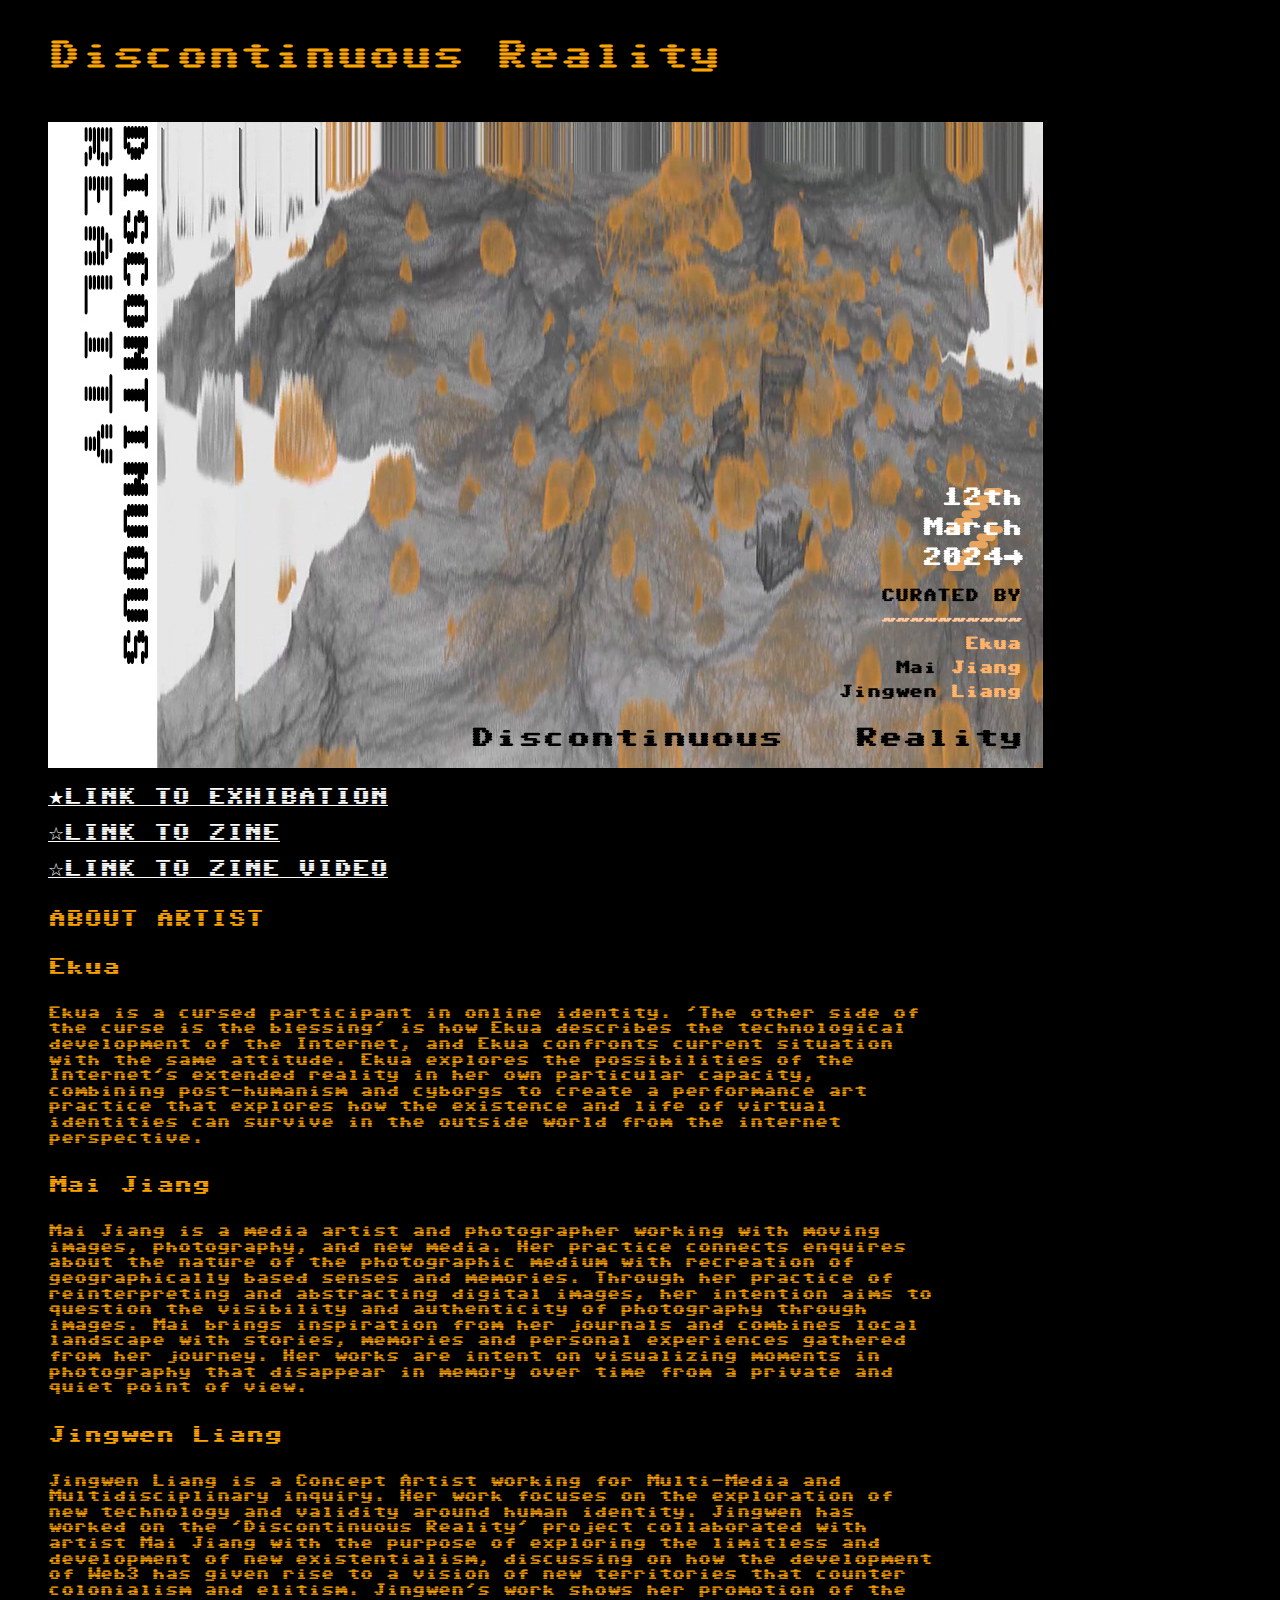
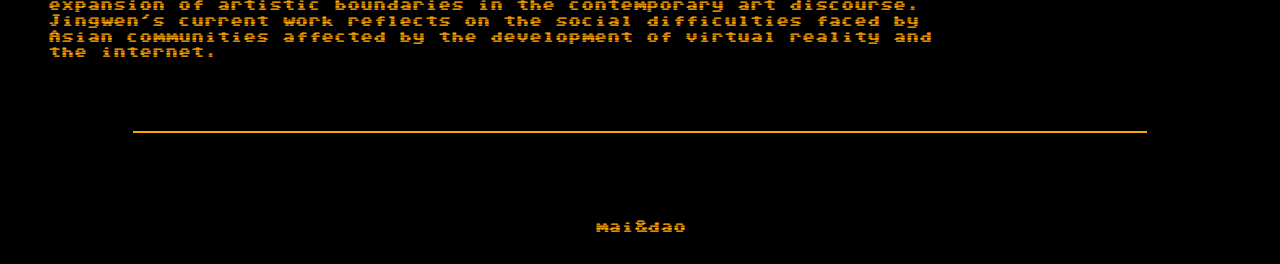
<file: index.html>
<!DOCTYPE html>
<html lang="en">
<head>
    <link rel="stylesheet" href="2.css">
    <link rel="preconnect" href="https://fonts.googleapis.com">
    <link rel="preconnect" href="https://fonts.gstatic.com" crossorigin>
    <link href="https://fonts.googleapis.com/css2?family=Sixtyfour&display=swap" rel="stylesheet">
    <style>
        p {margin-bottom: 30px; }
    </style>
  

</head>

<body>
  <div> <header>
    <h1>Discontinuous Reality</h1>
   </header></div>

  <div> <img src="7.jpg" alt="poster"class="images"></div>

  <div><p1> <h2><a href="https://gallery.styly.cc/scene/5fd3d21e-1fdd-4817-b2d1-36b49f0c528c">★LINK TO EXHIBATION</a></h2></p1>
  <p1> <h2><a href="https://drive.google.com/file/d/1-1Im4p8hVtPzfxb8ZqLFIEY6cLooCAGz/view?usp=share_link">☆LINK TO ZINE</a></h2></p1>
  <p1> <h2><a href="https://youtu.be/ZjaImp0V-FQ">☆LINK TO ZINE VIDEO</a></h2></p1></div>
 

   <div><p><h2>ABOUT ARTIST</h2></p></div>
   </title>
   <div><p2> <h2>Ekua</h2> </p2></div>

   <p>
    <div><h3>Ekua is a cursed participant in online identity. 'The other side of the curse is the blessing' is how Ekua describes the technological development of the Internet, and Ekua confronts current situation with the same attitude. Ekua explores the possibilities of the Internet's extended reality in her own particular capacity, combining post-humanism and cyborgs to create a performance art practice that explores how the existence and life of virtual identities can survive in the outside world from the internet perspective.</h3></div>
   </p>

   <p2>
   <div><h2>
    Mai Jiang
   </h2></div></p2>

   <p>
   <div> <h3>
        Mai Jiang is a media artist and photographer working with moving images, photography, and new media. Her practice connects enquires about the nature of the photographic medium with recreation of geographically based senses and memories. Through her practice of reinterpreting and abstracting digital images, her intention aims to question the visibility and authenticity of photography through images. Mai brings inspiration from her journals and combines local landscape with stories, memories and personal experiences gathered from her journey. Her works are intent on visualizing moments in photography that disappear in memory over time from a private and quiet point of view.
    </h3></div>
   </p>

   <p2>
    <div><h2>


        Jingwen Liang
    </h2></div>
   </p2>
   <p>
    <div><h3>Jingwen Liang is a Concept Artist working for Multi-Media and Multidisciplinary inquiry. Her work focuses on the exploration of new technology and validity around human identity. Jingwen has worked on the 'Discontinuous Reality' project collaborated with artist Mai Jiang with the purpose of exploring the limitless and development of new existentialism, discussing on how the development of Web3 has given rise to a vision of new territories that counter colonialism and elitism. Jingwen's work shows her promotion of the expansion of artistic boundaries in the contemporary art discourse. Jingwen's current work reflects on the social difficulties faced by Asian communities affected by the development of virtual reality and the internet. </h3></div>
   </p>


   <footer><hr>
    <div class="bottom-space"></div>
   </footer>

   <p><h4>mai&dao</h4></p>

</body>



</html>
</file>
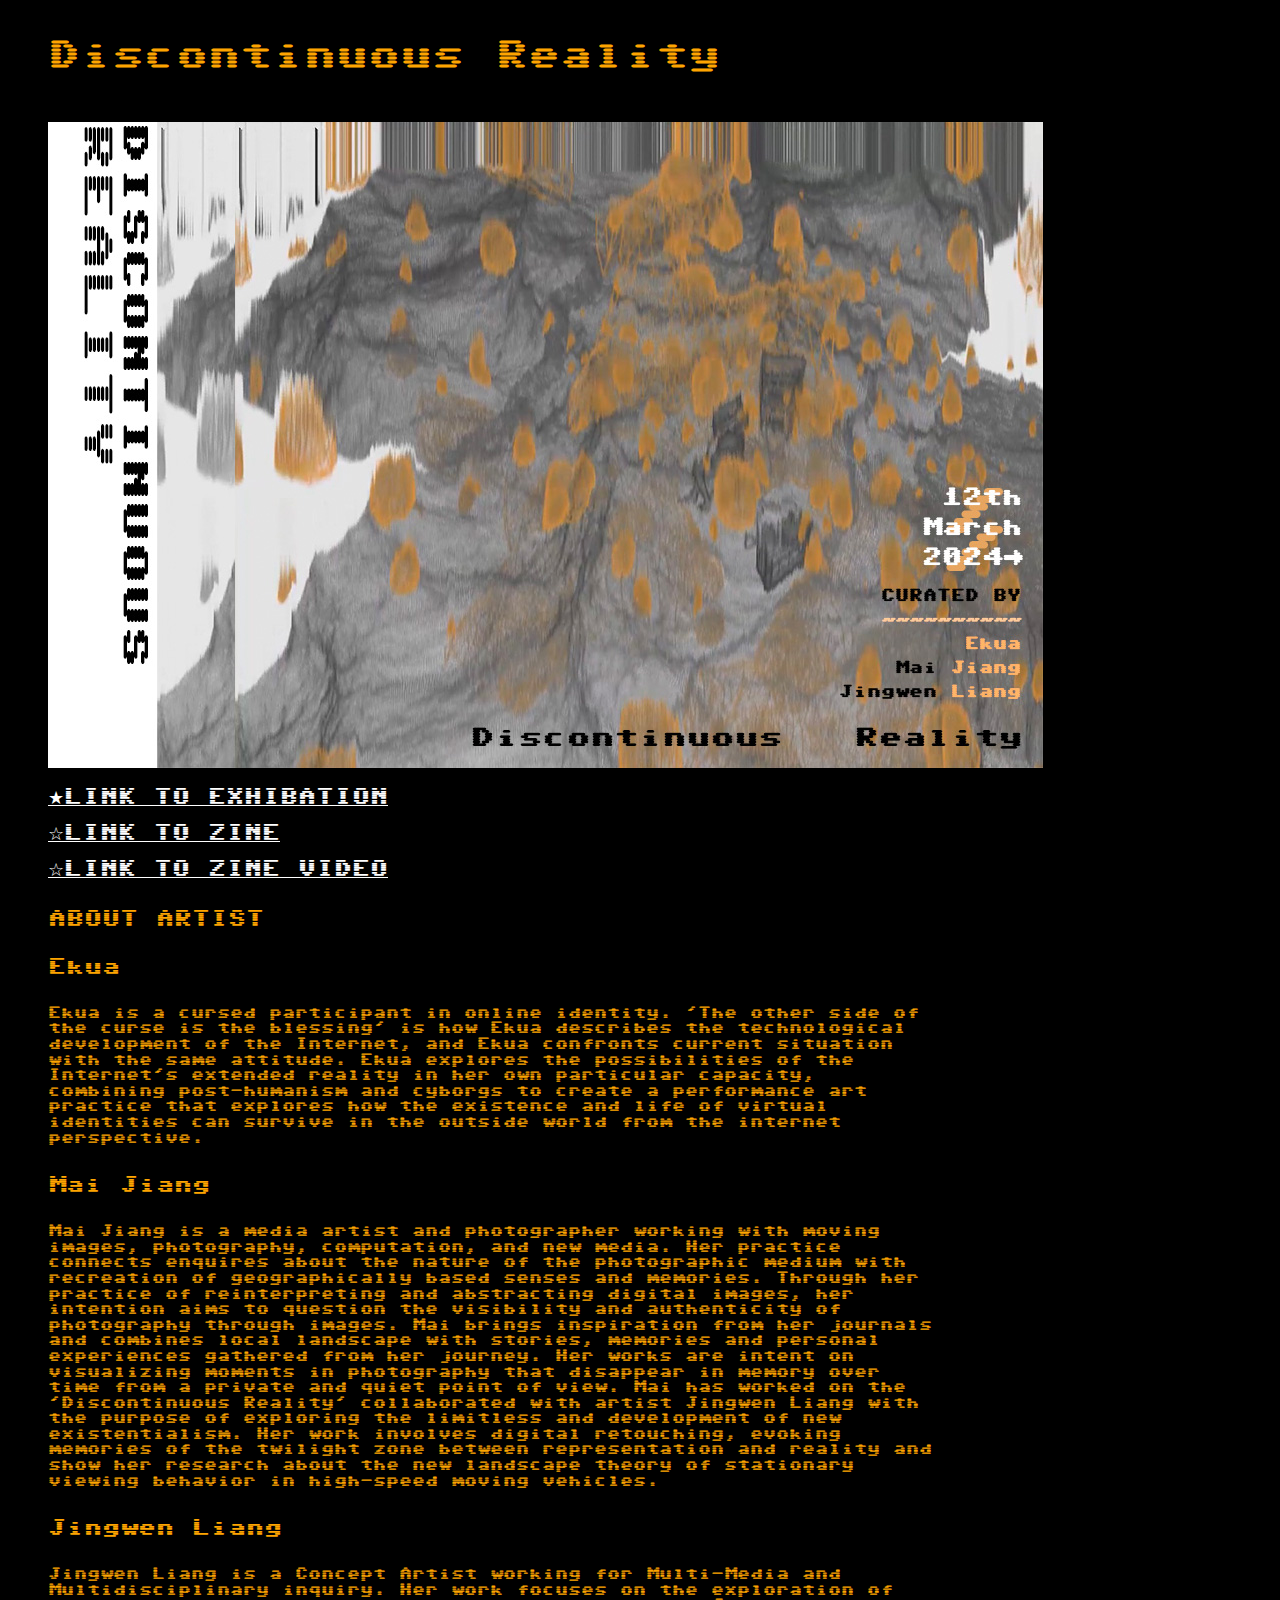
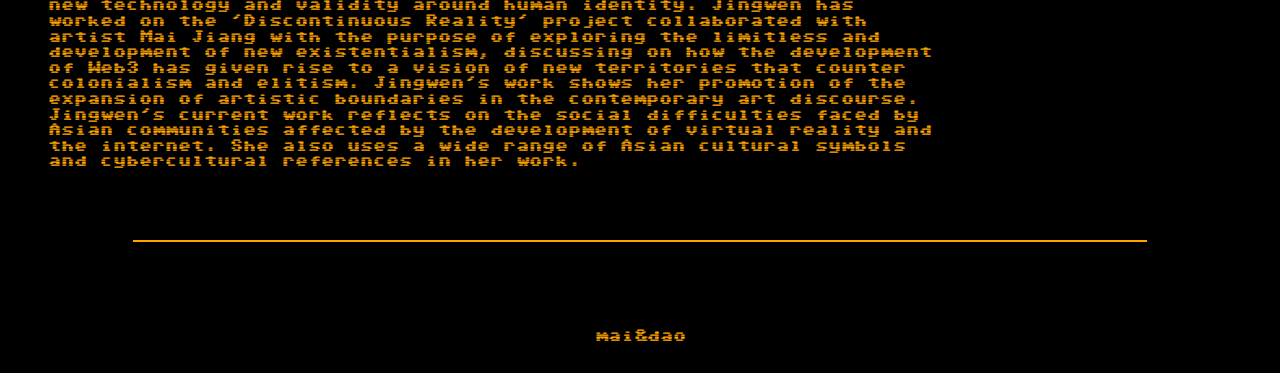
<file: 2.html>
<!DOCTYPE html>
<html lang="en">
<head>
    <link rel="stylesheet" href="2.css">
    <link rel="preconnect" href="https://fonts.googleapis.com">
    <link rel="preconnect" href="https://fonts.gstatic.com" crossorigin>
    <link href="https://fonts.googleapis.com/css2?family=Sixtyfour&display=swap" rel="stylesheet">
    <style>
        p {margin-bottom: 30px; }
    </style>
  

</head>

<body>
  <div> <header>
    <h1>Discontinuous Reality</h1>
   </header></div>

  <div> <img src="7.jpg" alt="poster"class="images"></div>

  <div><p1> <h2><a href="https://gallery.styly.cc/scene/5fd3d21e-1fdd-4817-b2d1-36b49f0c528c">★LINK TO EXHIBATION</a></h2></p1>
  <p1> <h2><a href="https://drive.google.com/file/d/1-1Im4p8hVtPzfxb8ZqLFIEY6cLooCAGz/view?usp=share_link">☆LINK TO ZINE</a></h2></p1>
  <p1> <h2><a href="https://youtu.be/ZjaImp0V-FQ">☆LINK TO ZINE VIDEO</a></h2></p1></div>
 

   <div><p><h2>ABOUT ARTIST</h2></p></div>
   </title>
   <div><p2> <h2>Ekua</h2> </p2></div>

   <p>
    <div><h3>Ekua is a cursed participant in online identity. 'The other side of the curse is the blessing' is how Ekua describes the technological development of the Internet, and Ekua confronts current situation with the same attitude. Ekua explores the possibilities of the Internet's extended reality in her own particular capacity, combining post-humanism and cyborgs to create a performance art practice that explores how the existence and life of virtual identities can survive in the outside world from the internet perspective.</h3></div>
   </p>

   <p2>
   <div><h2>
    Mai Jiang
   </h2></div></p2>

   <p>
   <div> <h3>
        Mai Jiang is a media artist and photographer working with moving images, photography, computation, and new media. Her practice connects enquires about the nature of the photographic medium with recreation of geographically based senses and memories. Through her practice of reinterpreting and abstracting digital images, her intention aims to question the visibility and authenticity of photography through images. Mai brings inspiration from her journals and combines local landscape with stories, memories and personal experiences gathered from her journey. Her works are intent on visualizing moments in photography that disappear in memory over time from a private and quiet point of view. Mai has worked on the 'Discontinuous Reality' collaborated with artist Jingwen Liang with the purpose of exploring the limitless and development of new existentialism. Her work involves digital retouching, evoking memories of the twilight zone between representation and reality and show her research about the new landscape theory of stationary viewing behavior in high-speed moving vehicles.
    </h3></div>
   </p>

   <p2>
    <div><h2>


        Jingwen Liang
    </h2></div>
   </p2>
   <p>
    <div><h3>Jingwen Liang is a Concept Artist working for Multi-Media and Multidisciplinary inquiry. Her work focuses on the exploration of new technology and validity around human identity. Jingwen has worked on the 'Discontinuous Reality' project collaborated with artist Mai Jiang with the purpose of exploring the limitless and development of new existentialism, discussing on how the development of Web3 has given rise to a vision of new territories that counter colonialism and elitism. Jingwen's work shows her promotion of the expansion of artistic boundaries in the contemporary art discourse. Jingwen's current work reflects on the social difficulties faced by Asian communities affected by the development of virtual reality and the internet. She also uses a wide range of Asian cultural symbols and cybercultural references in her work.</h3></div>
   </p>


   <footer><hr>
    <div class="bottom-space"></div>
   </footer>

   <p><h4>mai&dao</h4></p>

</body>



</html>
</file>
<file: 2.css>
header{font-family: Sixtyfour , serif;margin-bottom: 50px;margin-top: 40px;}
h1{font-weight: 500;font-size:xx-large;}
h2{font-family: Sixtyfour, serif;font-weight: 200; font-size: large;}
h3{font-family: Sixtyfour , serif; font-weight: 200; font-size: small;line-height: 1.2;}

body{color: orange; background-color: rgb(0, 0, 0);}

div {height:70%; width:70%; margin-left: 40px;}

a{color: rgb(255, 255, 255);}
a:hover{color:brown}


footer {text-align: center; }

hr {width: 80%; border-style: solid; border-width: 1px; border-color: orange; margin-top: 70px; }

.bottom-space {height: 50px; }

h4{text-align: center;font-family: Sixtyfour, serif;font-weight: 100;font-size: small;}

.images{max-width: 130%; 
    height: auto;}
</file>
